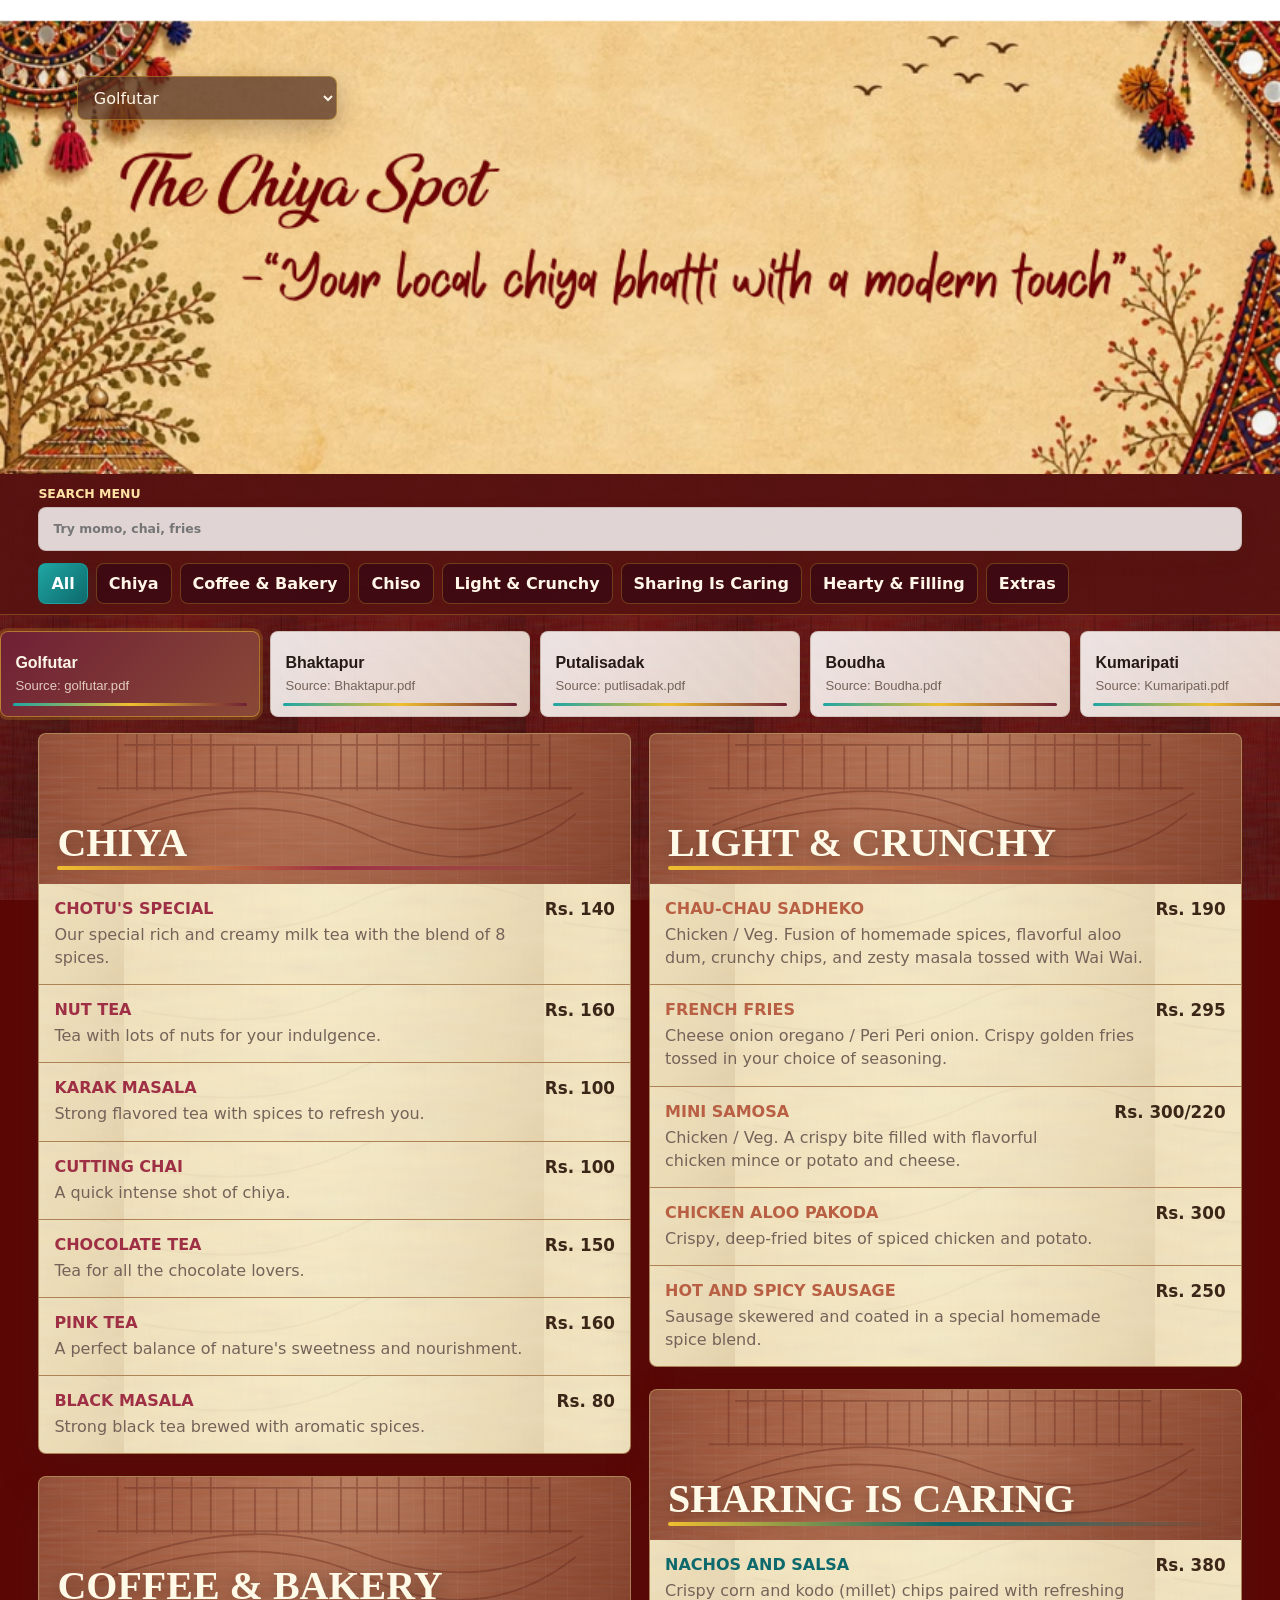
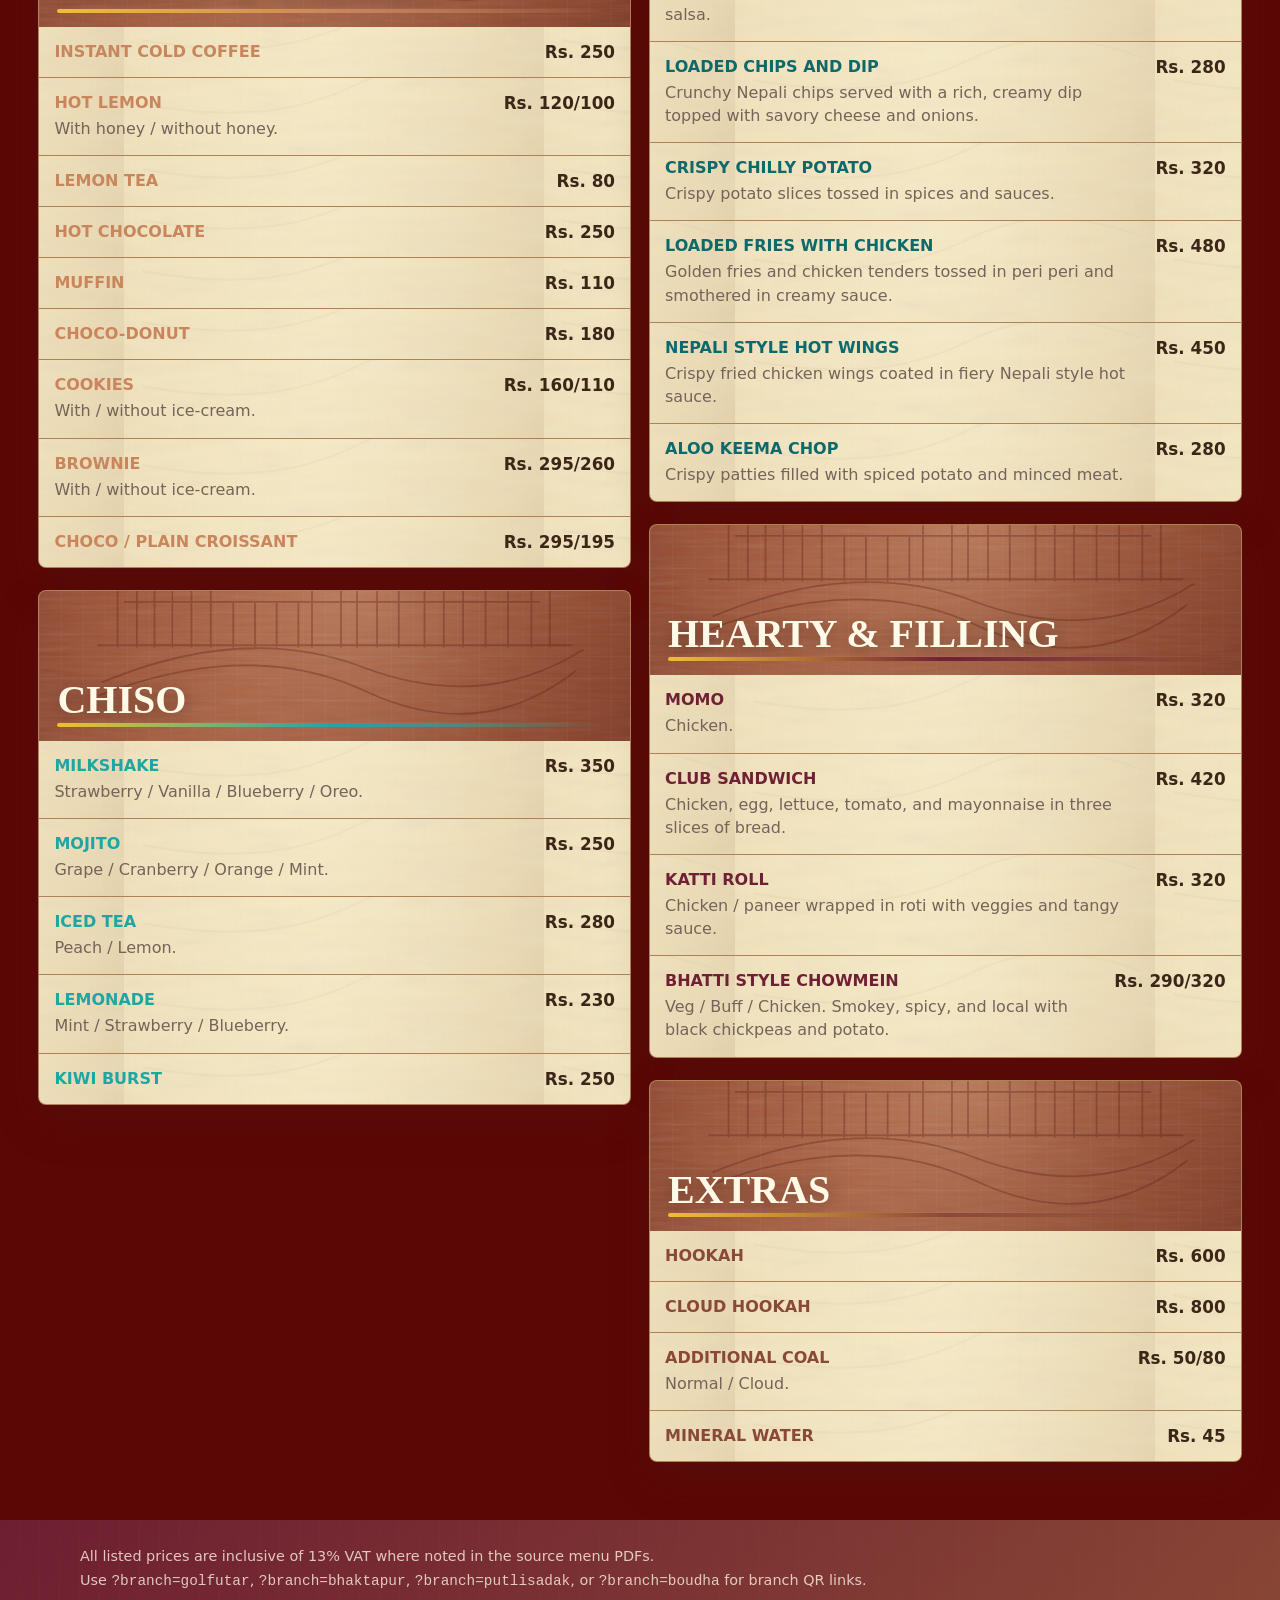
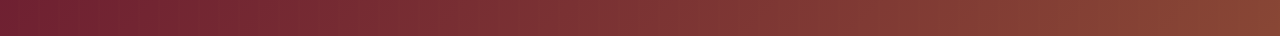
<file: index.html>
<!doctype html>
<html lang="en">
  <head>
    <meta charset="utf-8">
    <meta name="viewport" content="width=device-width, initial-scale=1">
    <title>The Chiya Spot Menu</title>
    <meta name="description" content="Mobile QR menu for The Chiya Spot branches.">
    <link rel="stylesheet" href="styles.css">
  </head>
  <body>
    <header class="hero">
      <div class="hero__image" aria-hidden="true"></div>
      <nav class="topbar" aria-label="Branch selector">
        <a class="brand" href="./">
          <span>The</span>
          <strong>Chiya Spot</strong>
        </a>
        <select id="branchSelect" aria-label="Select branch"></select>
      </nav>
      <div class="hero__content">
        <p class="eyebrow" id="branchLabel">QR Menu</p>
        <h1>Fav Hangout Spot</h1>
        <p class="hero__copy">A warm corner for chiya, bites, conversation, and slow afternoons.</p>
        <div class="hero__chips" aria-label="Cafe mood">
          <span>Clay walls</span>
          <span>Teal accents</span>
          <span>Brass details</span>
        </div>
      </div>
    </header>

    <main>
      <section class="controls" aria-label="Menu filters">
        <label class="search">
          <span>Search menu</span>
          <input id="searchInput" type="search" placeholder="Try momo, chai, fries">
        </label>
        <div class="category-tabs" id="categoryTabs" role="tablist" aria-label="Menu categories"></div>
      </section>

      <section class="branch-grid" id="branchGrid" aria-label="Available branches"></section>
      <section class="menu" id="menuRoot" aria-live="polite"></section>
    </main>

    <footer class="footer">
      <p>All listed prices are inclusive of 13% VAT where noted in the source menu PDFs.</p>
      <p>Use <code>?branch=golfutar</code>, <code>?branch=bhaktapur</code>, <code>?branch=putlisadak</code>, or <code>?branch=boudha</code> for branch QR links.</p>
    </footer>

    <script src="app.js"></script>
  </body>
</html>
</file>
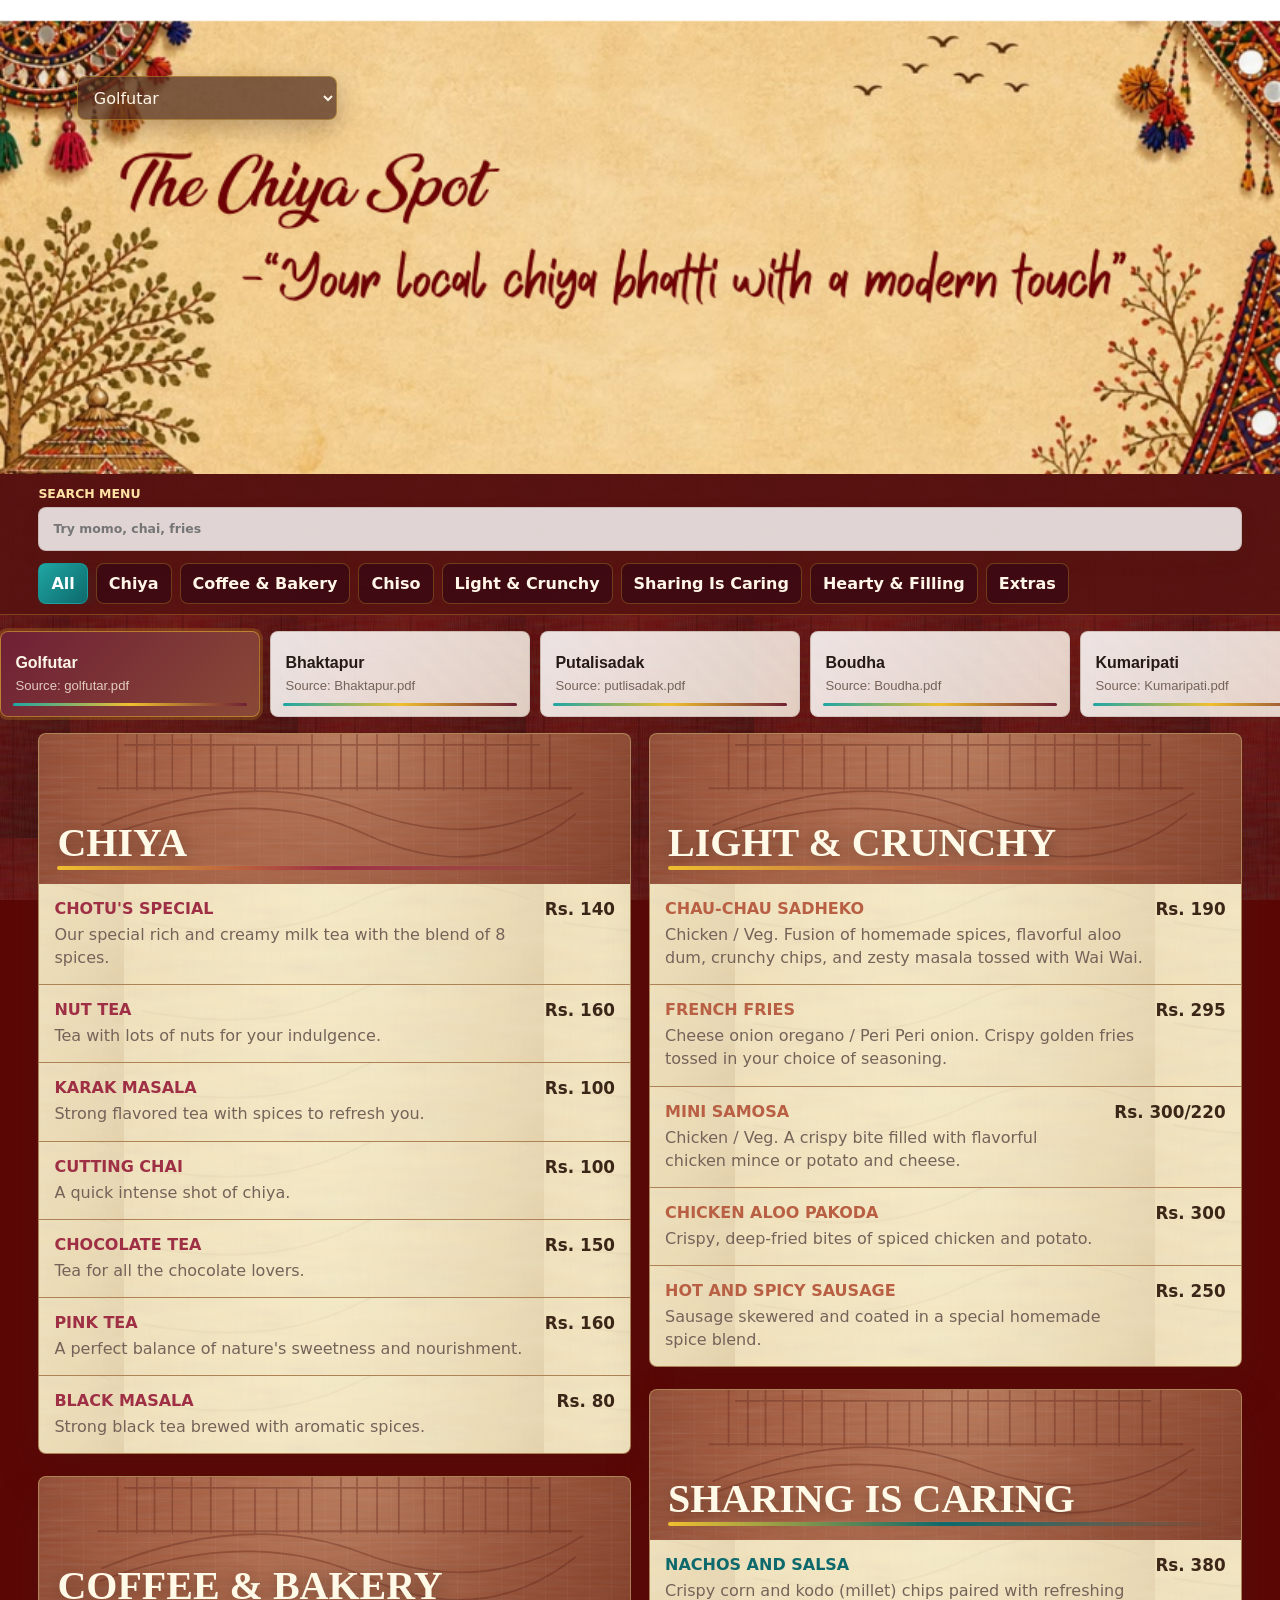
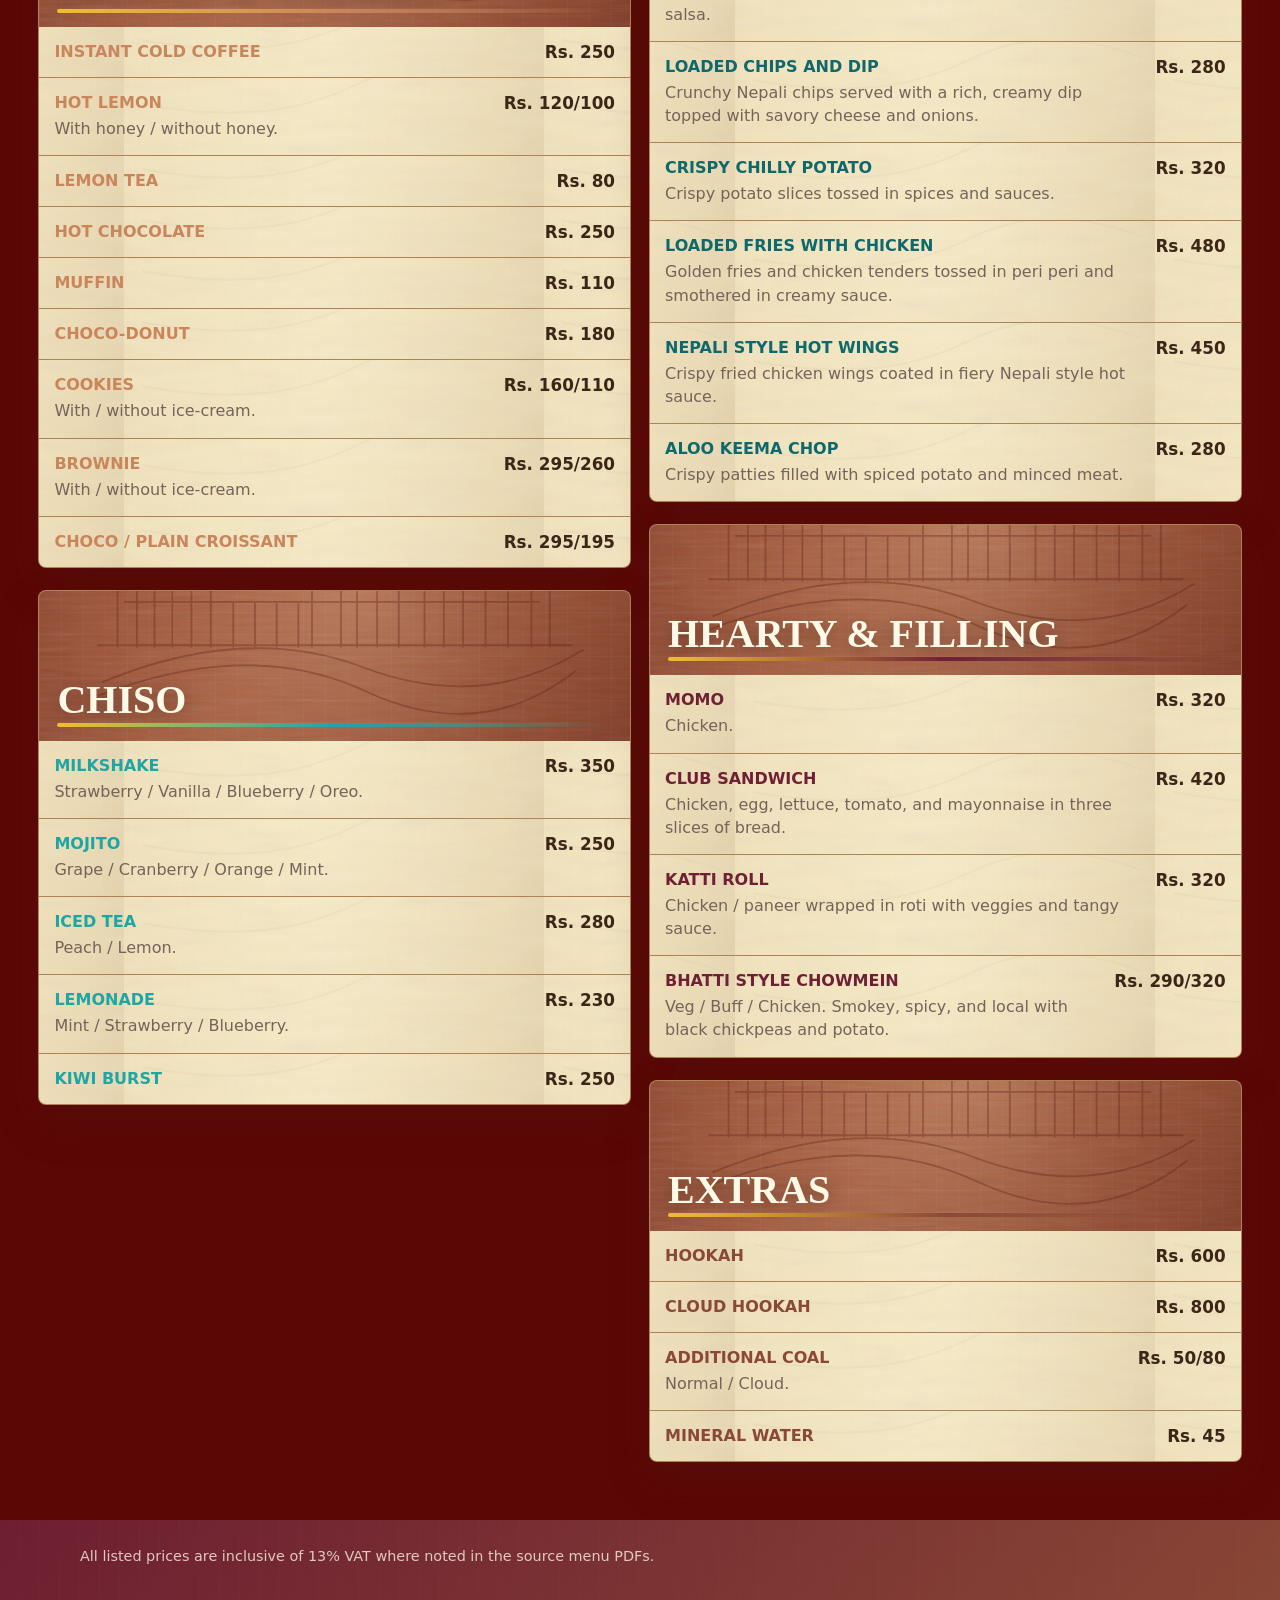
<file: netlify-deploy/index.html>
<!doctype html>
<html lang="en">
  <head>
    <meta charset="utf-8">
    <meta name="viewport" content="width=device-width, initial-scale=1">
    <title>The Chiya Spot Menu</title>
    <meta name="description" content="Mobile QR menu for The Chiya Spot branches.">
    <link rel="stylesheet" href="styles.css">
  </head>
  <body>
    <header class="hero">
      <div class="hero__image" aria-hidden="true"></div>
      <nav class="topbar" aria-label="Branch selector">
        <a class="brand" href="./">
          <span>The</span>
          <strong>Chiya Spot</strong>
        </a>
        <select id="branchSelect" aria-label="Select branch"></select>
      </nav>
      <div class="hero__content">
        <p class="eyebrow" id="branchLabel">QR Menu</p>
        <h1>Fav Hangout Spot</h1>
        <p class="hero__copy">A warm corner for chiya, bites, conversation, and slow afternoons.</p>
        <div class="hero__chips" aria-label="Cafe mood">
          <span>Clay walls</span>
          <span>Teal accents</span>
          <span>Brass details</span>
        </div>
      </div>
    </header>

    <main>
      <section class="controls" aria-label="Menu filters">
        <label class="search">
          <span>Search menu</span>
          <input id="searchInput" type="search" placeholder="Try momo, chai, fries">
        </label>
        <div class="category-tabs" id="categoryTabs" role="tablist" aria-label="Menu categories"></div>
      </section>

      <section class="branch-grid" id="branchGrid" aria-label="Available branches"></section>
      <section class="menu" id="menuRoot" aria-live="polite"></section>
    </main>

    <footer class="footer">
      <p>All listed prices are inclusive of 13% VAT where noted in the source menu PDFs.</p>
    </footer>

    <script src="app.js"></script>
  </body>
</html>
</file>
<file: styles.css>
:root {
  --ink: #251a16;
  --paper: #fff6e8;
  --sand: #ead2b6;
  --clay: #c9865d;
  --clay-dark: #8a4937;
  --terracotta: #b95f43;
  --muted: #75635a;
  --line: rgba(80, 45, 32, 0.16);
  --gold: #f0bf2f;
  --teal: #1fa6a4;
  --teal-dark: #0d696b;
  --rose: #9e2f45;
  --rug: #6f2035;
  --white: #ffffff;
  --shadow: 0 18px 45px rgba(73, 38, 27, 0.18);
}

* {
  box-sizing: border-box;
}

html {
  scroll-behavior: smooth;
  overflow-x: hidden;
}

body {
  margin: 0;
  color: var(--ink);
  width: 100%;
  overflow-x: hidden;
  background:
    linear-gradient(rgba(78, 12, 12, 0.08), rgba(78, 12, 12, 0.08)),
    url("assets/red-texture-bg.svg") center top / 228px auto repeat,
    #5b0706;
  background-attachment: fixed;
  font-family: Inter, ui-sans-serif, system-ui, -apple-system, BlinkMacSystemFont, "Segoe UI", sans-serif;
}

.hero {
  position: relative;
  aspect-ratio: 851 / 315;
  height: auto;
  min-height: clamp(132px, 37vw, 190px);
  width: 100%;
  max-width: 100vw;
  color: var(--white);
  overflow: hidden;
  background: #7d1714;
}

.hero__image {
  position: absolute;
  inset: 0;
  background: url("assets/chiya-spot-banner.png") center center / contain no-repeat;
}

.topbar {
  position: relative;
  z-index: 2;
  display: flex;
  align-items: center;
  justify-content: flex-start;
  gap: 16px;
  padding: clamp(44px, 6vw, 76px) clamp(16px, 4vw, 40px) 16px clamp(64px, 6vw, 96px);
}

.brand {
  position: absolute;
  width: 1px;
  height: 1px;
  overflow: hidden;
  clip: rect(0 0 0 0);
  clip-path: inset(50%);
  white-space: nowrap;
}

.brand span {
  color: var(--gold);
  font-family: Georgia, "Times New Roman", serif;
  font-style: italic;
  font-size: 0.95rem;
}

.brand strong {
  color: var(--gold);
  font-size: 1.16rem;
  text-transform: uppercase;
}

select,
input {
  min-height: 44px;
  border: 1px solid rgba(255, 255, 255, 0.35);
  border-radius: 8px;
  color: inherit;
  background: rgba(16, 20, 24, 0.56);
  font: inherit;
}

select {
  max-width: 48vw;
  width: min(260px, calc(100vw - 96px));
  padding: 0 36px 0 12px;
  color: var(--paper);
  background: rgba(80, 45, 32, 0.72);
  border-color: rgba(240, 191, 47, 0.36);
  box-shadow: 0 8px 24px rgba(37, 12, 8, 0.28);
}

.hero__content {
  position: absolute;
  width: 1px;
  height: 1px;
  overflow: hidden;
  clip: rect(0 0 0 0);
  clip-path: inset(50%);
  white-space: nowrap;
}

.eyebrow {
  margin: 0 0 8px;
  color: var(--gold);
  font-size: 0.78rem;
  font-weight: 800;
  text-transform: uppercase;
}

h1 {
  margin: 0;
  max-width: 10ch;
  color: var(--gold);
  font-family: Georgia, "Times New Roman", serif;
  font-size: clamp(3.1rem, 16vw, 7rem);
  line-height: 0.86;
  text-shadow: 0 5px 28px rgba(0, 0, 0, 0.42);
}

.hero__copy {
  max-width: 32rem;
  margin: 18px 0 0;
  color: rgba(255, 255, 255, 0.84);
  font-size: clamp(1rem, 3.8vw, 1.25rem);
}

.hero__chips {
  display: flex;
  flex-wrap: wrap;
  gap: 8px;
  margin-top: 20px;
}

.hero__chips span {
  padding: 8px 10px;
  color: #fff7d5;
  background: rgba(111, 32, 53, 0.68);
  border: 1px solid rgba(240, 191, 47, 0.42);
  border-radius: 999px;
  font-size: 0.78rem;
  font-weight: 800;
}

main {
  width: 100%;
  max-width: 100vw;
  overflow-x: hidden;
  margin: 0 auto;
}

.controls {
  position: sticky;
  top: 0;
  z-index: 5;
  width: 100%;
  max-width: 100vw;
  padding: 12px clamp(16px, 3vw, 40px) 10px;
  background:
    linear-gradient(rgba(86, 18, 16, 0.9), rgba(86, 18, 16, 0.9)),
    url("assets/red-texture-bg.svg") center top / 228px auto repeat;
  backdrop-filter: blur(14px);
  border-bottom: 1px solid rgba(240, 191, 47, 0.28);
}

.search {
  display: grid;
  gap: 6px;
  color: #ffe2a4;
  font-size: 0.78rem;
  font-weight: 800;
  text-transform: uppercase;
}

.search input {
  width: 100%;
  padding: 0 14px;
  color: var(--ink);
  background: rgba(255, 255, 255, 0.82);
  border-color: var(--line);
  box-shadow: 0 8px 20px rgba(73, 38, 27, 0.08);
}

.category-tabs {
  display: flex;
  gap: 8px;
  margin-top: 12px;
  overflow-x: auto;
  max-width: 100%;
  scrollbar-width: none;
}

.category-tabs::-webkit-scrollbar {
  display: none;
}

.tab,
.branch-card,
.item {
  border: 1px solid var(--line);
  border-radius: 8px;
}

.tab {
  flex: 0 0 auto;
  padding: 10px 12px;
  color: #fff6e8;
  background: rgba(52, 7, 20, 0.68);
  font: inherit;
  font-weight: 800;
  border-color: rgba(240, 191, 47, 0.28);
}

.tab[aria-selected="true"] {
  color: var(--white);
  background: linear-gradient(135deg, var(--teal), var(--teal-dark));
  border-color: rgba(31, 166, 164, 0.6);
  box-shadow: 0 8px 18px rgba(13, 105, 107, 0.22);
}

.branch-grid {
  display: flex;
  gap: 10px;
  padding: 16px clamp(16px, 3vw, 40px);
  width: 100%;
  max-width: 100vw;
  overflow-x: auto;
  scroll-snap-type: x proximity;
  scrollbar-width: thin;
}

.branch-card {
  position: relative;
  flex: 0 0 min(260px, calc(100vw - 32px));
  overflow: hidden;
  min-height: 86px;
  padding: 14px;
  text-align: left;
  color: var(--ink);
  background:
    linear-gradient(135deg, rgba(255, 255, 255, 0.88), rgba(255, 246, 232, 0.82)),
    repeating-linear-gradient(45deg, rgba(185, 95, 67, 0.1) 0 8px, transparent 8px 18px);
  box-shadow: 0 10px 24px rgba(73, 38, 27, 0.08);
  scroll-snap-align: start;
}

.branch-card::after {
  content: "";
  position: absolute;
  inset: auto 12px 10px;
  height: 3px;
  background: linear-gradient(90deg, var(--teal), var(--gold), var(--rug));
  border-radius: 99px;
}

.branch-card strong,
.branch-card span {
  display: block;
}

.branch-card strong {
  font-size: 1rem;
}

.branch-card span {
  margin-top: 6px;
  color: var(--muted);
  font-size: 0.82rem;
}

.branch-card.is-active {
  color: #fff7e7;
  background: linear-gradient(135deg, var(--rug), var(--clay-dark));
  border-color: rgba(240, 191, 47, 0.5);
  box-shadow: 0 0 0 3px rgba(240, 191, 47, 0.18), 0 14px 26px rgba(73, 38, 27, 0.18);
}

.branch-card.is-active span {
  color: rgba(255, 247, 231, 0.78);
}

.branch-card.is-pending {
  opacity: 0.7;
}

.menu {
  display: grid;
  gap: 18px;
  padding: 0 clamp(16px, 3vw, 40px) 36px;
  width: 100%;
  max-width: 100vw;
}

.category {
  overflow: hidden;
  min-width: 0;
  background: rgba(221, 188, 121, 0.78);
  border: 1px solid var(--line);
  border-radius: 8px;
  box-shadow: var(--shadow);
}

.category__media {
  position: relative;
  min-height: 150px;
  padding: 18px;
  color: var(--white);
  background:
    linear-gradient(135deg, rgba(99, 38, 24, 0.08), rgba(84, 29, 20, 0.34)),
    url("assets/copper-palace-bg.svg") center 43% / cover;
  display: flex;
  align-items: end;
}

.category__media::before {
  content: "";
  position: absolute;
  inset: 0;
  background-image:
    linear-gradient(90deg, rgba(255, 255, 255, 0.08) 1px, transparent 1px),
    linear-gradient(0deg, rgba(255, 255, 255, 0.08) 1px, transparent 1px);
  background-size: 22px 22px;
  opacity: 0.45;
}

.category__media::after {
  content: "";
  position: absolute;
  inset: auto 18px 14px;
  height: 4px;
  background: linear-gradient(90deg, var(--gold), var(--accent), transparent);
  border-radius: 99px;
}

.category__media h2 {
  position: relative;
  margin: 0;
  color: #fff9e7;
  font-family: Georgia, "Times New Roman", serif;
  font-size: clamp(1.45rem, 7vw, 2.5rem);
  text-transform: uppercase;
  text-shadow: 0 3px 18px rgba(0, 0, 0, 0.34);
}

.items {
  display: grid;
  gap: 1px;
  background: var(--line);
}

.item {
  display: grid;
  grid-template-columns: minmax(0, 1fr) auto;
  min-width: 0;
  gap: 12px;
  padding: 15px;
  background:
    linear-gradient(rgba(255, 248, 224, 0.5), rgba(255, 248, 224, 0.5)),
    url("assets/parchment-item-bg.svg") center / 420px auto repeat;
  border: 0;
  border-radius: 0;
}

.item > div:first-child {
  min-width: 0;
}

.item h3 {
  margin: 0;
  font-size: 1rem;
  text-transform: uppercase;
  color: var(--accent);
}

.item p {
  margin: 5px 0 0;
  color: var(--muted);
  line-height: 1.45;
}

.price {
  align-self: start;
  padding: 0;
  color: #3c2618;
  font-size: 1.05rem;
  font-weight: 900;
  white-space: nowrap;
}

.empty {
  padding: 36px 20px;
  text-align: center;
  color: var(--muted);
  background: rgba(255, 255, 255, 0.78);
  border: 1px solid var(--line);
  border-radius: 8px;
}

.footer {
  padding: 28px 16px 40px;
  color: rgba(255, 246, 232, 0.78);
  background:
    linear-gradient(135deg, rgba(111, 32, 53, 0.92), rgba(138, 73, 55, 0.96)),
    repeating-linear-gradient(90deg, transparent 0 18px, rgba(240, 191, 47, 0.12) 18px 20px);
  font-size: 0.9rem;
}

.footer p {
  width: min(1120px, 100%);
  margin: 0 auto 8px;
}

@media (max-width: 759px) {
  .topbar {
    padding: 18px 16px 12px 58px;
  }

  select {
    min-height: 40px;
    font-size: 0.95rem;
  }

  .controls {
    position: relative;
    padding: 12px 14px 10px;
  }

  .tab {
    padding: 10px 12px;
    font-size: 0.95rem;
  }

  .branch-grid {
    padding: 14px;
  }

  .menu {
    padding: 0 14px 30px;
  }

  .category__media {
    min-height: 118px;
    padding: 14px;
  }

  .item {
    grid-template-columns: minmax(0, 1fr) max-content;
    gap: 10px;
    padding: 14px;
  }

  .item h3 {
    font-size: 0.95rem;
  }

  .item p {
    font-size: 0.98rem;
  }

  .price {
    font-size: 0.98rem;
  }
}

@media (min-width: 900px) {
  .hero__content {
    margin: 0;
  }

  .menu {
    display: block;
    columns: 2 340px;
    column-gap: 18px;
  }

  .category {
    display: inline-block;
    width: 100%;
    margin: 0 0 18px;
    break-inside: avoid;
  }
}
</file>
<file: netlify-deploy/styles.css>
:root {
  --ink: #251a16;
  --paper: #fff6e8;
  --sand: #ead2b6;
  --clay: #c9865d;
  --clay-dark: #8a4937;
  --terracotta: #b95f43;
  --muted: #75635a;
  --line: rgba(80, 45, 32, 0.16);
  --gold: #f0bf2f;
  --teal: #1fa6a4;
  --teal-dark: #0d696b;
  --rose: #9e2f45;
  --rug: #6f2035;
  --white: #ffffff;
  --shadow: 0 18px 45px rgba(73, 38, 27, 0.18);
}

* {
  box-sizing: border-box;
}

html {
  scroll-behavior: smooth;
  overflow-x: hidden;
}

body {
  margin: 0;
  color: var(--ink);
  width: 100%;
  overflow-x: hidden;
  background:
    linear-gradient(rgba(78, 12, 12, 0.08), rgba(78, 12, 12, 0.08)),
    url("assets/red-texture-bg.svg") center top / 228px auto repeat,
    #5b0706;
  background-attachment: fixed;
  font-family: Inter, ui-sans-serif, system-ui, -apple-system, BlinkMacSystemFont, "Segoe UI", sans-serif;
}

.hero {
  position: relative;
  aspect-ratio: 851 / 315;
  height: auto;
  min-height: clamp(132px, 37vw, 190px);
  width: 100%;
  max-width: 100vw;
  color: var(--white);
  overflow: hidden;
  background: #7d1714;
}

.hero__image {
  position: absolute;
  inset: 0;
  background: url("assets/chiya-spot-banner.png") center center / contain no-repeat;
}

.topbar {
  position: relative;
  z-index: 2;
  display: flex;
  align-items: center;
  justify-content: flex-start;
  gap: 16px;
  padding: clamp(44px, 6vw, 76px) clamp(16px, 4vw, 40px) 16px clamp(64px, 6vw, 96px);
}

.brand {
  position: absolute;
  width: 1px;
  height: 1px;
  overflow: hidden;
  clip: rect(0 0 0 0);
  clip-path: inset(50%);
  white-space: nowrap;
}

.brand span {
  color: var(--gold);
  font-family: Georgia, "Times New Roman", serif;
  font-style: italic;
  font-size: 0.95rem;
}

.brand strong {
  color: var(--gold);
  font-size: 1.16rem;
  text-transform: uppercase;
}

select,
input {
  min-height: 44px;
  border: 1px solid rgba(255, 255, 255, 0.35);
  border-radius: 8px;
  color: inherit;
  background: rgba(16, 20, 24, 0.56);
  font: inherit;
}

select {
  max-width: 48vw;
  width: min(260px, calc(100vw - 96px));
  padding: 0 36px 0 12px;
  color: var(--paper);
  background: rgba(80, 45, 32, 0.72);
  border-color: rgba(240, 191, 47, 0.36);
  box-shadow: 0 8px 24px rgba(37, 12, 8, 0.28);
}

.hero__content {
  position: absolute;
  width: 1px;
  height: 1px;
  overflow: hidden;
  clip: rect(0 0 0 0);
  clip-path: inset(50%);
  white-space: nowrap;
}

.eyebrow {
  margin: 0 0 8px;
  color: var(--gold);
  font-size: 0.78rem;
  font-weight: 800;
  text-transform: uppercase;
}

h1 {
  margin: 0;
  max-width: 10ch;
  color: var(--gold);
  font-family: Georgia, "Times New Roman", serif;
  font-size: clamp(3.1rem, 16vw, 7rem);
  line-height: 0.86;
  text-shadow: 0 5px 28px rgba(0, 0, 0, 0.42);
}

.hero__copy {
  max-width: 32rem;
  margin: 18px 0 0;
  color: rgba(255, 255, 255, 0.84);
  font-size: clamp(1rem, 3.8vw, 1.25rem);
}

.hero__chips {
  display: flex;
  flex-wrap: wrap;
  gap: 8px;
  margin-top: 20px;
}

.hero__chips span {
  padding: 8px 10px;
  color: #fff7d5;
  background: rgba(111, 32, 53, 0.68);
  border: 1px solid rgba(240, 191, 47, 0.42);
  border-radius: 999px;
  font-size: 0.78rem;
  font-weight: 800;
}

main {
  width: 100%;
  max-width: 100vw;
  overflow-x: hidden;
  margin: 0 auto;
}

.controls {
  position: sticky;
  top: 0;
  z-index: 5;
  width: 100%;
  max-width: 100vw;
  padding: 12px clamp(16px, 3vw, 40px) 10px;
  background:
    linear-gradient(rgba(86, 18, 16, 0.9), rgba(86, 18, 16, 0.9)),
    url("assets/red-texture-bg.svg") center top / 228px auto repeat;
  backdrop-filter: blur(14px);
  border-bottom: 1px solid rgba(240, 191, 47, 0.28);
}

.search {
  display: grid;
  gap: 6px;
  color: #ffe2a4;
  font-size: 0.78rem;
  font-weight: 800;
  text-transform: uppercase;
}

.search input {
  width: 100%;
  padding: 0 14px;
  color: var(--ink);
  background: rgba(255, 255, 255, 0.82);
  border-color: var(--line);
  box-shadow: 0 8px 20px rgba(73, 38, 27, 0.08);
}

.category-tabs {
  display: flex;
  gap: 8px;
  margin-top: 12px;
  overflow-x: auto;
  max-width: 100%;
  scrollbar-width: none;
}

.category-tabs::-webkit-scrollbar {
  display: none;
}

.tab,
.branch-card,
.item {
  border: 1px solid var(--line);
  border-radius: 8px;
}

.tab {
  flex: 0 0 auto;
  padding: 10px 12px;
  color: #fff6e8;
  background: rgba(52, 7, 20, 0.68);
  font: inherit;
  font-weight: 800;
  border-color: rgba(240, 191, 47, 0.28);
}

.tab[aria-selected="true"] {
  color: var(--white);
  background: linear-gradient(135deg, var(--teal), var(--teal-dark));
  border-color: rgba(31, 166, 164, 0.6);
  box-shadow: 0 8px 18px rgba(13, 105, 107, 0.22);
}

.branch-grid {
  display: flex;
  gap: 10px;
  padding: 16px clamp(16px, 3vw, 40px);
  width: 100%;
  max-width: 100vw;
  overflow-x: auto;
  scroll-snap-type: x proximity;
  scrollbar-width: thin;
}

.branch-card {
  position: relative;
  flex: 0 0 min(260px, calc(100vw - 32px));
  overflow: hidden;
  min-height: 86px;
  padding: 14px;
  text-align: left;
  color: var(--ink);
  background:
    linear-gradient(135deg, rgba(255, 255, 255, 0.88), rgba(255, 246, 232, 0.82)),
    repeating-linear-gradient(45deg, rgba(185, 95, 67, 0.1) 0 8px, transparent 8px 18px);
  box-shadow: 0 10px 24px rgba(73, 38, 27, 0.08);
  scroll-snap-align: start;
}

.branch-card::after {
  content: "";
  position: absolute;
  inset: auto 12px 10px;
  height: 3px;
  background: linear-gradient(90deg, var(--teal), var(--gold), var(--rug));
  border-radius: 99px;
}

.branch-card strong,
.branch-card span {
  display: block;
}

.branch-card strong {
  font-size: 1rem;
}

.branch-card span {
  margin-top: 6px;
  color: var(--muted);
  font-size: 0.82rem;
}

.branch-card.is-active {
  color: #fff7e7;
  background: linear-gradient(135deg, var(--rug), var(--clay-dark));
  border-color: rgba(240, 191, 47, 0.5);
  box-shadow: 0 0 0 3px rgba(240, 191, 47, 0.18), 0 14px 26px rgba(73, 38, 27, 0.18);
}

.branch-card.is-active span {
  color: rgba(255, 247, 231, 0.78);
}

.branch-card.is-pending {
  opacity: 0.7;
}

.menu {
  display: grid;
  gap: 18px;
  padding: 0 clamp(16px, 3vw, 40px) 36px;
  width: 100%;
  max-width: 100vw;
}

.category {
  overflow: hidden;
  min-width: 0;
  background: rgba(221, 188, 121, 0.78);
  border: 1px solid var(--line);
  border-radius: 8px;
  box-shadow: var(--shadow);
}

.category__media {
  position: relative;
  min-height: 150px;
  padding: 18px;
  color: var(--white);
  background:
    linear-gradient(135deg, rgba(99, 38, 24, 0.08), rgba(84, 29, 20, 0.34)),
    url("assets/copper-palace-bg.svg") center 43% / cover;
  display: flex;
  align-items: end;
}

.category__media::before {
  content: "";
  position: absolute;
  inset: 0;
  background-image:
    linear-gradient(90deg, rgba(255, 255, 255, 0.08) 1px, transparent 1px),
    linear-gradient(0deg, rgba(255, 255, 255, 0.08) 1px, transparent 1px);
  background-size: 22px 22px;
  opacity: 0.45;
}

.category__media::after {
  content: "";
  position: absolute;
  inset: auto 18px 14px;
  height: 4px;
  background: linear-gradient(90deg, var(--gold), var(--accent), transparent);
  border-radius: 99px;
}

.category__media h2 {
  position: relative;
  margin: 0;
  color: #fff9e7;
  font-family: Georgia, "Times New Roman", serif;
  font-size: clamp(1.45rem, 7vw, 2.5rem);
  text-transform: uppercase;
  text-shadow: 0 3px 18px rgba(0, 0, 0, 0.34);
}

.items {
  display: grid;
  gap: 1px;
  background: var(--line);
}

.item {
  display: grid;
  grid-template-columns: minmax(0, 1fr) auto;
  min-width: 0;
  gap: 12px;
  padding: 15px;
  background:
    linear-gradient(rgba(255, 248, 224, 0.5), rgba(255, 248, 224, 0.5)),
    url("assets/parchment-item-bg.svg") center / 420px auto repeat;
  border: 0;
  border-radius: 0;
}

.item > div:first-child {
  min-width: 0;
}

.item h3 {
  margin: 0;
  font-size: 1rem;
  text-transform: uppercase;
  color: var(--accent);
}

.item p {
  margin: 5px 0 0;
  color: var(--muted);
  line-height: 1.45;
}

.price {
  align-self: start;
  padding: 0;
  color: #3c2618;
  font-size: 1.05rem;
  font-weight: 900;
  white-space: nowrap;
}

.empty {
  padding: 36px 20px;
  text-align: center;
  color: var(--muted);
  background: rgba(255, 255, 255, 0.78);
  border: 1px solid var(--line);
  border-radius: 8px;
}

.footer {
  padding: 28px 16px 40px;
  color: rgba(255, 246, 232, 0.78);
  background:
    linear-gradient(135deg, rgba(111, 32, 53, 0.92), rgba(138, 73, 55, 0.96)),
    repeating-linear-gradient(90deg, transparent 0 18px, rgba(240, 191, 47, 0.12) 18px 20px);
  font-size: 0.9rem;
}

.footer p {
  width: min(1120px, 100%);
  margin: 0 auto 8px;
}

@media (max-width: 759px) {
  .topbar {
    padding: 18px 16px 12px 58px;
  }

  select {
    min-height: 40px;
    font-size: 0.95rem;
  }

  .controls {
    position: relative;
    padding: 12px 14px 10px;
  }

  .tab {
    padding: 10px 12px;
    font-size: 0.95rem;
  }

  .branch-grid {
    padding: 14px;
  }

  .menu {
    padding: 0 14px 30px;
  }

  .category__media {
    min-height: 118px;
    padding: 14px;
  }

  .item {
    grid-template-columns: minmax(0, 1fr) max-content;
    gap: 10px;
    padding: 14px;
  }

  .item h3 {
    font-size: 0.95rem;
  }

  .item p {
    font-size: 0.98rem;
  }

  .price {
    font-size: 0.98rem;
  }
}

@media (min-width: 900px) {
  .hero__content {
    margin: 0;
  }

  .menu {
    display: block;
    columns: 2 340px;
    column-gap: 18px;
  }

  .category {
    display: inline-block;
    width: 100%;
    margin: 0 0 18px;
    break-inside: avoid;
  }
}
</file>
